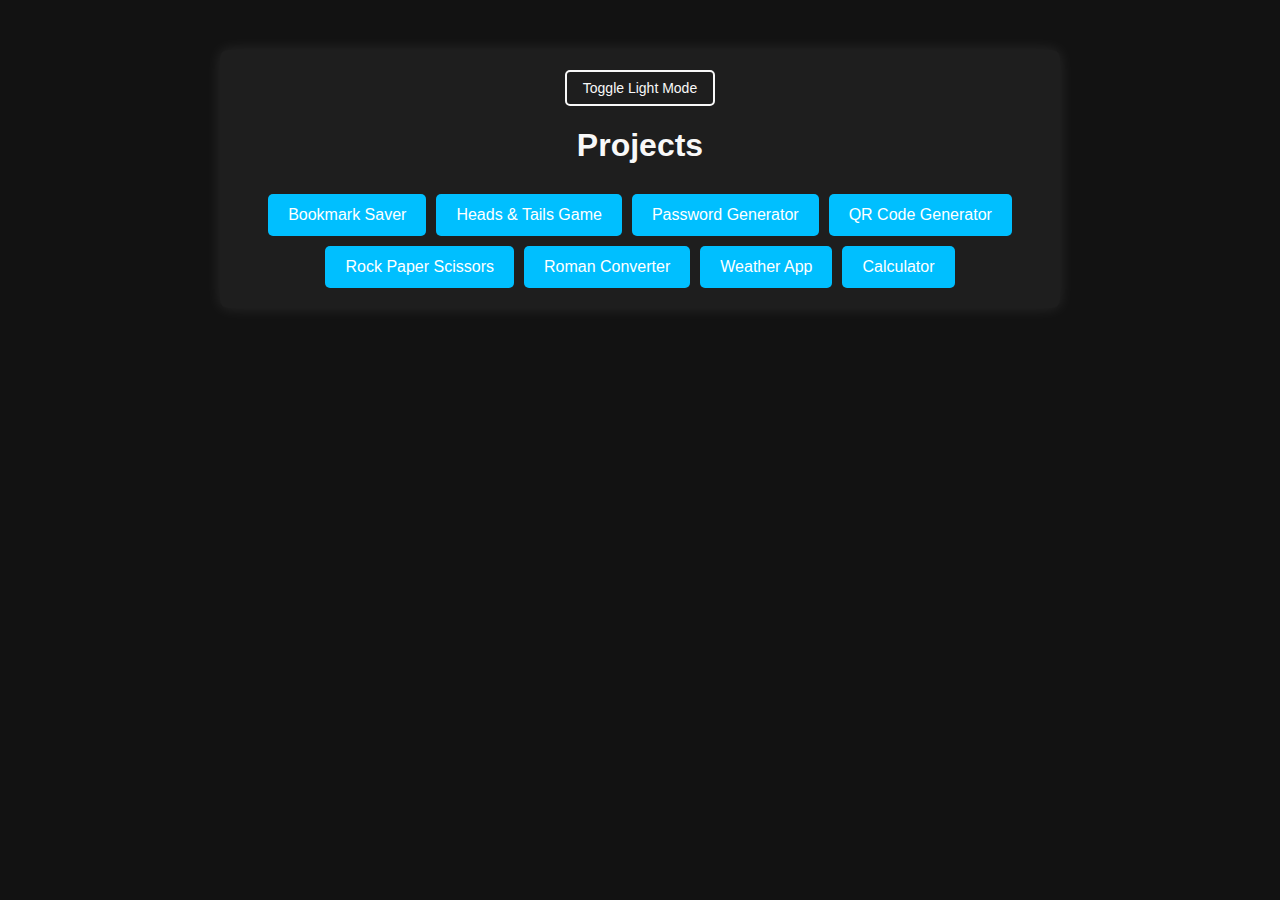
<file: index.html>
<!DOCTYPE html>
<html lang="en">
<head>
  <meta charset="UTF-8" />
  <meta name="viewport" content="width=device-width, initial-scale=1.0"/>
  <title>My Projects</title>
  <style>
    :root {
      --bg-light: #f0f0f0;
      --text-light: #333;
      --card-light: #ffffff;

      --bg-dark: #121212;
      --text-dark: #f8f8f8;
      --card-dark: #1e1e1e;

      --btn-light: #007bff;
      --btn-dark: #00bfff;
    }

    body {
      margin: 0;
      padding: 0;
      font-family: 'Segoe UI', sans-serif;
      transition: background 0.3s, color 0.3s;
    }

    body.dark-mode {
      background-color: var(--bg-dark);
      color: var(--text-dark);
    }

    body.light-mode {
      background-color: var(--bg-light);
      color: var(--text-light);
    }

    .container {
      max-width: 800px;
      margin: 50px auto;
      padding: 20px;
      border-radius: 8px;
      transition: background 0.3s, box-shadow 0.3s;
    }

    body.dark-mode .container {
      background: var(--card-dark);
      box-shadow: 0 0 15px rgba(255, 255, 255, 0.1);
    }

    body.light-mode .container {
      background: var(--card-light);
      box-shadow: 0 0 12px rgba(0,0,0,0.1);
    }

    h1 {
      text-align: center;
      transition: color 0.3s;
    }

    .btn-container {
      display: flex;
      flex-wrap: wrap;
      justify-content: center;
      gap: 10px;
      margin-top: 30px;
    }

    .btn {
      padding: 12px 20px;
      font-size: 16px;
      border: none;
      border-radius: 5px;
      cursor: pointer;
      text-decoration: none;
      transition: background 0.3s;
    }

    body.dark-mode .btn {
      background-color: var(--btn-dark);
      color: white;
    }

    body.dark-mode .btn:hover {
      background-color: #0099cc;
    }

    body.light-mode .btn {
      background-color: var(--btn-light);
      color: white;
    }

    body.light-mode .btn:hover {
      background-color: #0056b3;
    }

    .toggle-btn {
      display: block;
      margin: 0 auto 20px auto;
      padding: 8px 16px;
      font-size: 14px;
      background: transparent;
      border: 2px solid currentColor;
      border-radius: 5px;
      cursor: pointer;
      color: inherit;
      transition: all 0.3s;
    }

    body.dark-mode .toggle-btn:hover {
      background-color: rgba(255, 255, 255, 0.1);
    }

    body.light-mode .toggle-btn:hover {
      background-color: rgba(0, 0, 0, 0.1);
    }
  </style>
</head>
<body class="dark-mode">
  <div class="container">
    <button class="toggle-btn" onclick="toggleDarkMode()">Toggle Light Mode</button>
    <h1>Projects</h1>
    <div class="btn-container">
      <a class="btn" href="pages/bookMark.html">Bookmark Saver</a>
      <a class="btn" href="pages/coinFlip.html">Heads & Tails Game</a>
      <a class="btn" href="pages/passwordGenerator.html">Password Generator</a>
      <a class="btn" href="pages/qrCodeGenerator.html">QR Code Generator</a>
      <a class="btn" href="pages/rockpaperscissor.html">Rock Paper Scissors</a>
      <a class="btn" href="pages/romanToEnglish.html">Roman Converter</a>
      <a class="btn" href="pages/weather.html">Weather App</a>
      <a class="btn" href="pages/calculator.html">Calculator</a>
    </div>
  </div>

  <script>
    function toggleDarkMode() {
      const body = document.body;
      const isDark = body.classList.contains('dark-mode');

      if (isDark) {
        body.classList.remove('dark-mode');
        body.classList.add('light-mode');
        document.querySelector('.toggle-btn').textContent = 'Toggle Dark Mode';
      } else {
        body.classList.remove('light-mode');
        body.classList.add('dark-mode');
        document.querySelector('.toggle-btn').textContent = 'Toggle Light Mode';
      }
    }
  </script>
</body>
</html>
</file>
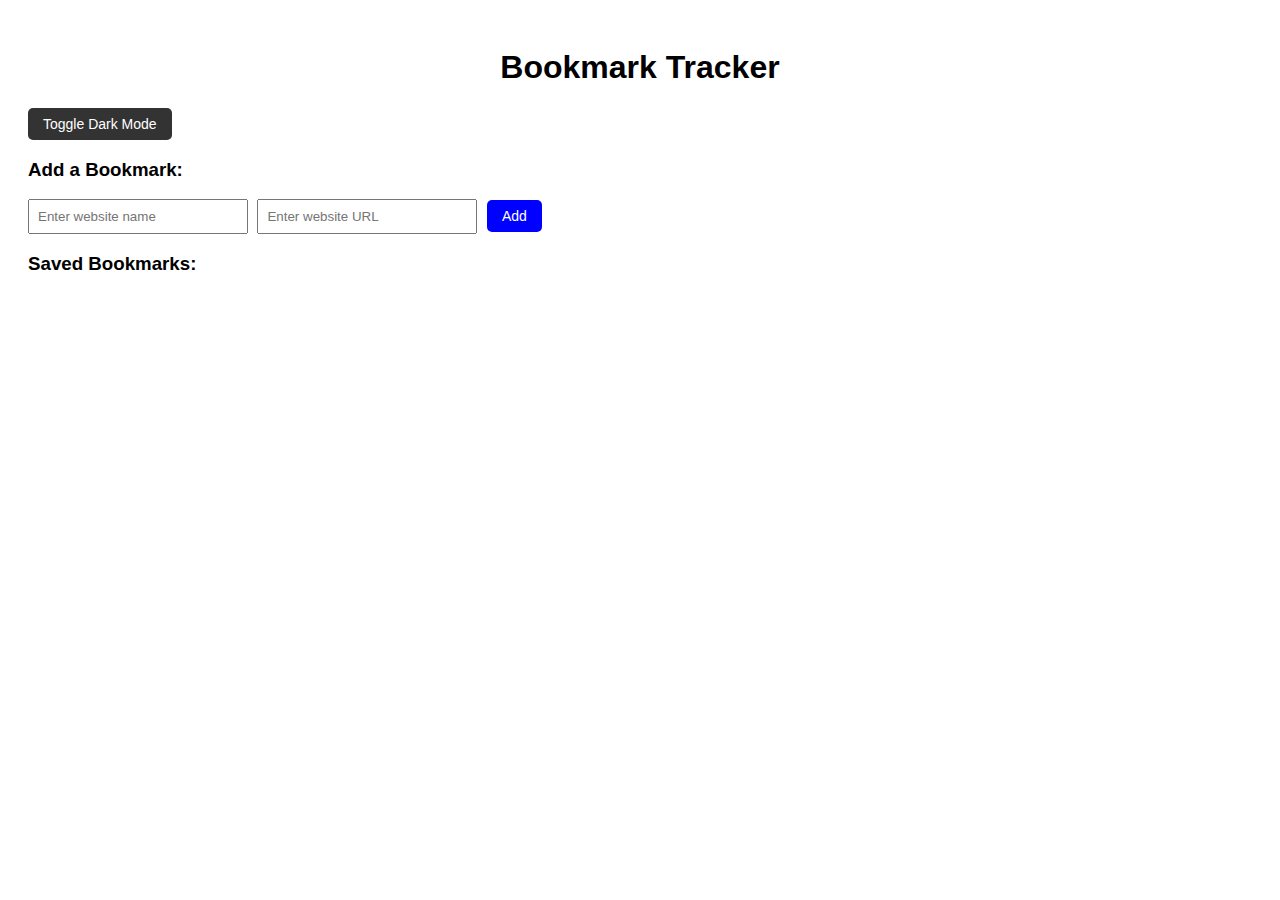
<file: pages/bookMark.html>
<!DOCTYPE html>
<html lang="en">
<head>
    <meta charset="UTF-8">
    <meta name="viewport" content="width=device-width, initial-scale=1.0">
    <title>Bookmark Tracker</title>
    <style>
        /* Default Light Mode Styles */
        body {
            font-family: Arial, sans-serif;
            background-color: white;
            color: black;
            padding: 20px;
            transition: background 0.3s, color 0.3s;
        }

        .dark-mode {
            background-color: black;
            color: white;
        }

        h1 {
            text-align: center;
        }

        button {
            padding: 8px 15px;
            font-size: 14px;
            cursor: pointer;
            border: none;
            border-radius: 5px;
        }

        #toggle-dark {
            background: #333;
            color: white;
        }

        .dark-mode #toggle-dark {
            background: white;
            color: black;
        }

        input {
            padding: 8px;
            width: 200px;
            margin-right: 5px;
        }

        #bookmark-list {
            margin-top: 20px;
        }

        .darkmode #bookmark-list {
            border: 1px solod white;
        }
    
        .bookmark-item {
            display: flex;
            justify-content: space-between;
            align-items: center;
            padding: 8px;
            margin-top: 5px;
            border: 1px solid gray;
            border-radius: 5px;
        }

        #add-bookmark {
            background-color: blue;
            color: white;
        }

        .delete-btn {
            background: red;
            color: white;
            border: none;
            padding: 5px;
            border-radius: 5px;
        }
    </style>
</head>
<body>

    <h1>Bookmark Tracker</h1>
    <button id="toggle-dark">Toggle Dark Mode</button>

    <h3>Add a Bookmark:</h3>
    <input type="text" id="bookmark-title" placeholder="Enter website name">
    <input type="url" id="bookmark-url" placeholder="Enter website URL">
    <button id="add-bookmark">Add</button>

    <h3>Saved Bookmarks:</h3>
    <div id="bookmark-list"></div>

    <script>
        const darkModeBtn = document.getElementById("toggle-dark");
        const addBookmarkBtn = document.getElementById("add-bookmark");
        const bookmarkList = document.getElementById("bookmark-list");

        // Dark Mode Toggle
        darkModeBtn.addEventListener("click", () => {
            document.body.classList.toggle("dark-mode");
        });

        // Add Bookmark
        addBookmarkBtn.addEventListener("click", () => {
            const title = document.getElementById("bookmark-title").value.trim();
            const url = document.getElementById("bookmark-url").value.trim();

            if (title === "" || url === "") {
                alert("Please enter both name and URL.");
                return;
            }

            const bookmarkItem = document.createElement("div");
            bookmarkItem.classList.add("bookmark-item");

            bookmarkItem.innerHTML = `
                <a href="${url}" target="_blank">${title}</a>
                <button class="delete-btn">Delete</button>
            `;

            bookmarkList.appendChild(bookmarkItem);

            // Clear input fields
            document.getElementById("bookmark-title").value = "";
            document.getElementById("bookmark-url").value = "";

            // Delete bookmark functionality
            bookmarkItem.querySelector(".delete-btn").addEventListener("click", () => {
                bookmarkItem.remove();
            });
        });
    </script>
</body>
</html>
</file>
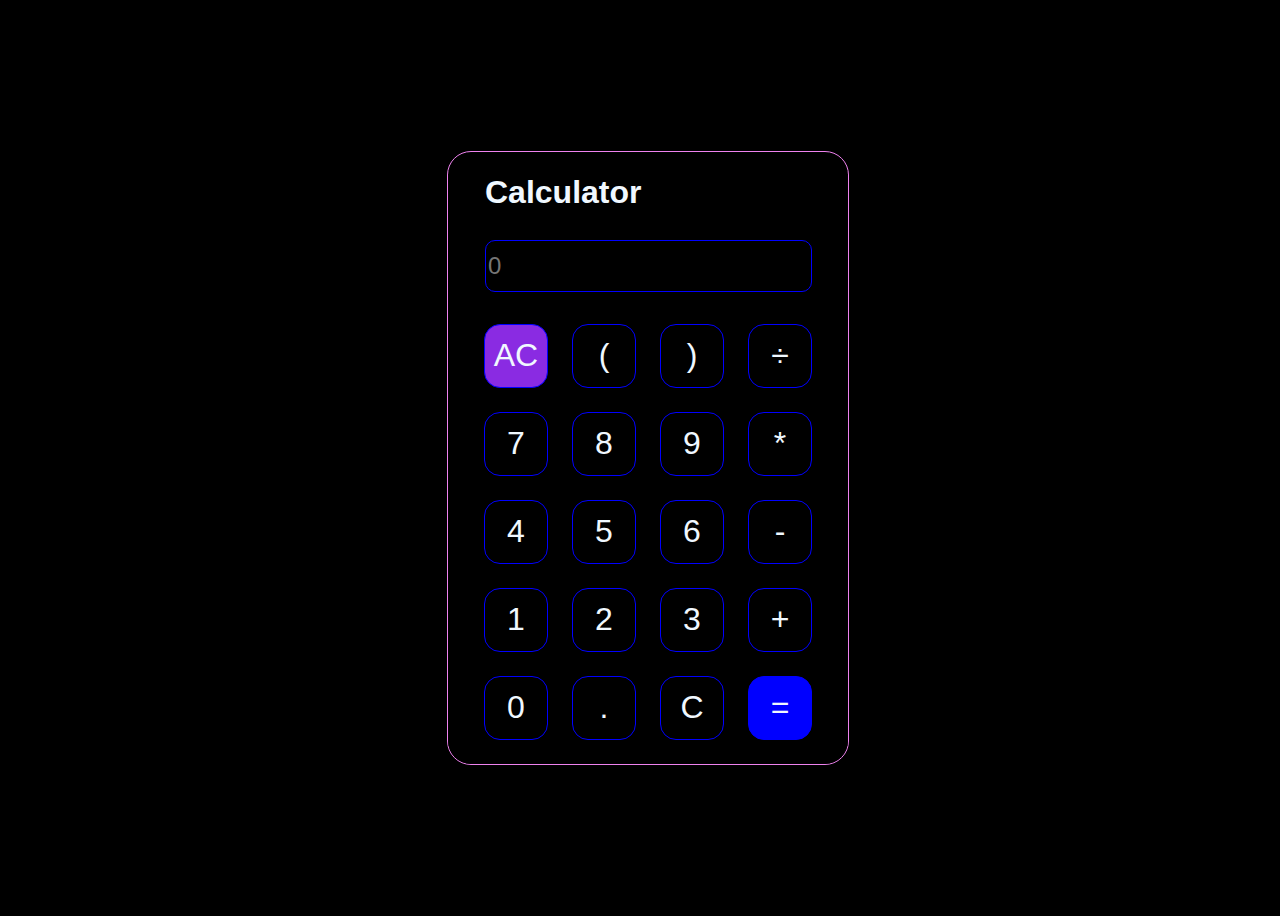
<file: pages/calculator.html>
<!DOCTYPE html>
<html lang="en">
<head>
    <meta charset="UTF-8">
    <meta name="viewport" content="width=device-width, initial-scale=1.0">
    <title>Document</title>
    <link rel="stylesheet" href="../styles/calculator.css">
</head>
<body>
    <div class="container">
        <h1 style="padding-left: 37px;">Calculator</h1>
        <div class="diplay">
            <input id="result" placeholder="0">
        </div>
        <div class="keys">
            <button id="allClearBtn" style="background-color: blueviolet;">AC</button>
            <button onclick="digits('&#40')">&#40</button>
            <button onclick="digits('&#41')">&#41</button>
            <button onclick="digits('&#247')">&#247</button>
            <button onclick="digits('7')">7</button>
            <button onclick="digits('8')">8</button>
            <button onclick="digits('9')">9</button>
            <button onclick="digits('*')">*</button>
            <button onclick="digits('4')">4</button>
            <button onclick="digits('5')">5</button>
            <button onclick="digits('6')">6</button>
            <button onclick="digits('-')">-</button>
            <button onclick="digits('1')">1</button>
            <button onclick="digits('2')">2</button>
            <button onclick="digits('3')">3</button>
            <button onclick="digits('+')">+</button>
            <button onclick="digits('0')">0</button>
            <button onclick="digits('.')">.</button>
            <button id="clearBtn">C</button>
            <button id="equalsBtn" style="background-color: blue;">=</button>
        </div>
    </div>
</body>
<script src="../scripts/calculator.js"></script>
</html>
</file>
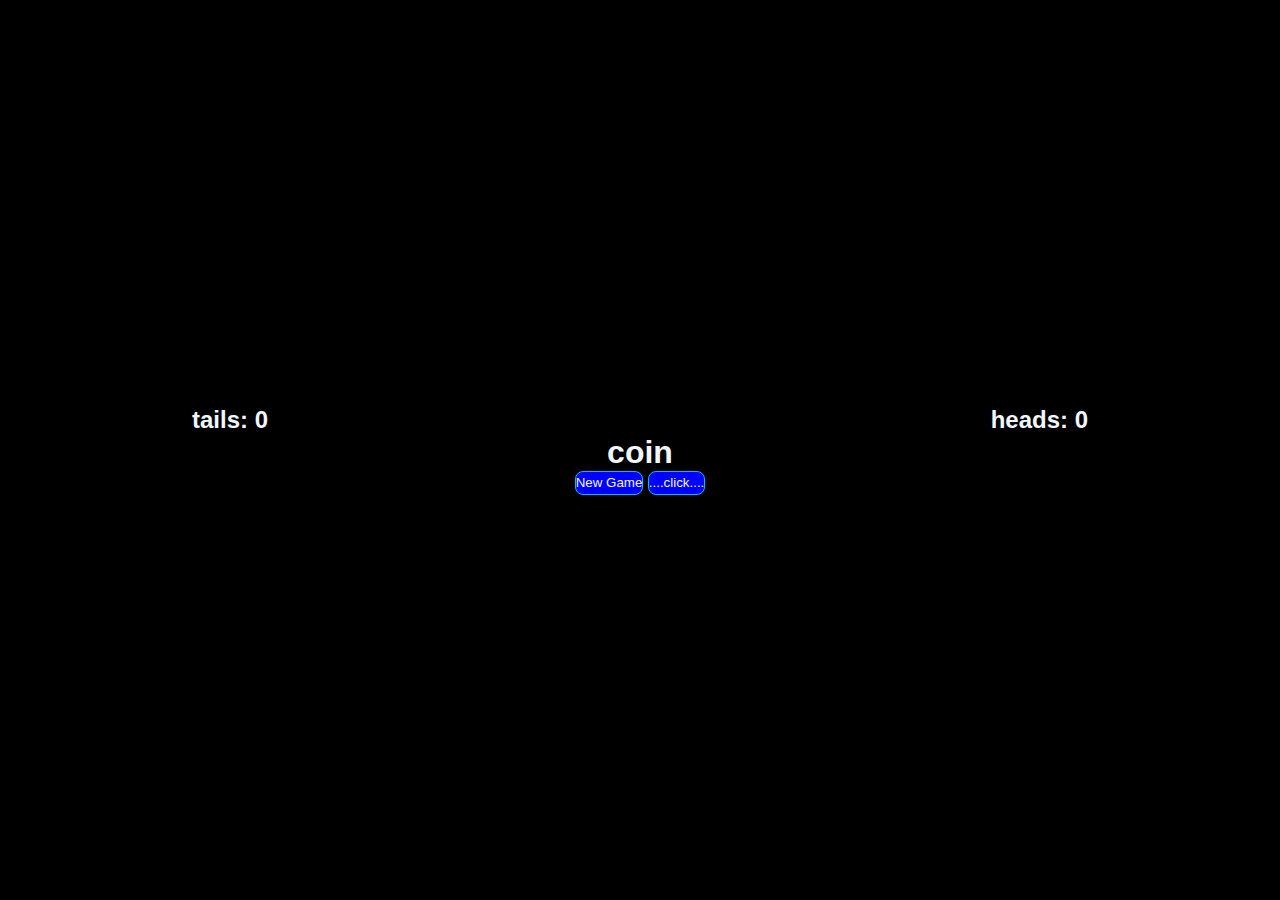
<file: pages/coinFlip.html>
<!DOCTYPE html>
<html lang="en">
<head>
    <meta charset="UTF-8">
    <meta name="viewport" content="width=device-width, initial-scale=1.0">
    <title>Document</title>
    <link rel="stylesheet" href="../styles/coinFlip.css">
</head>
<body>
    

    <div class="container">
        <div class="scores">
            <h2 id="tails">tails: 0</h2>
            <h2 id="heads">heads: 0 </h2>
        </div>
        <div id="board"><h1>coin</h1></div>
        <div class="btns">
            <button id="newGame">New Game</button>
            <button id="click">....click....</button>
        </div>
    </div>


</body>
<script src="../scripts/coinFlip.js"></script>
</html>
</file>
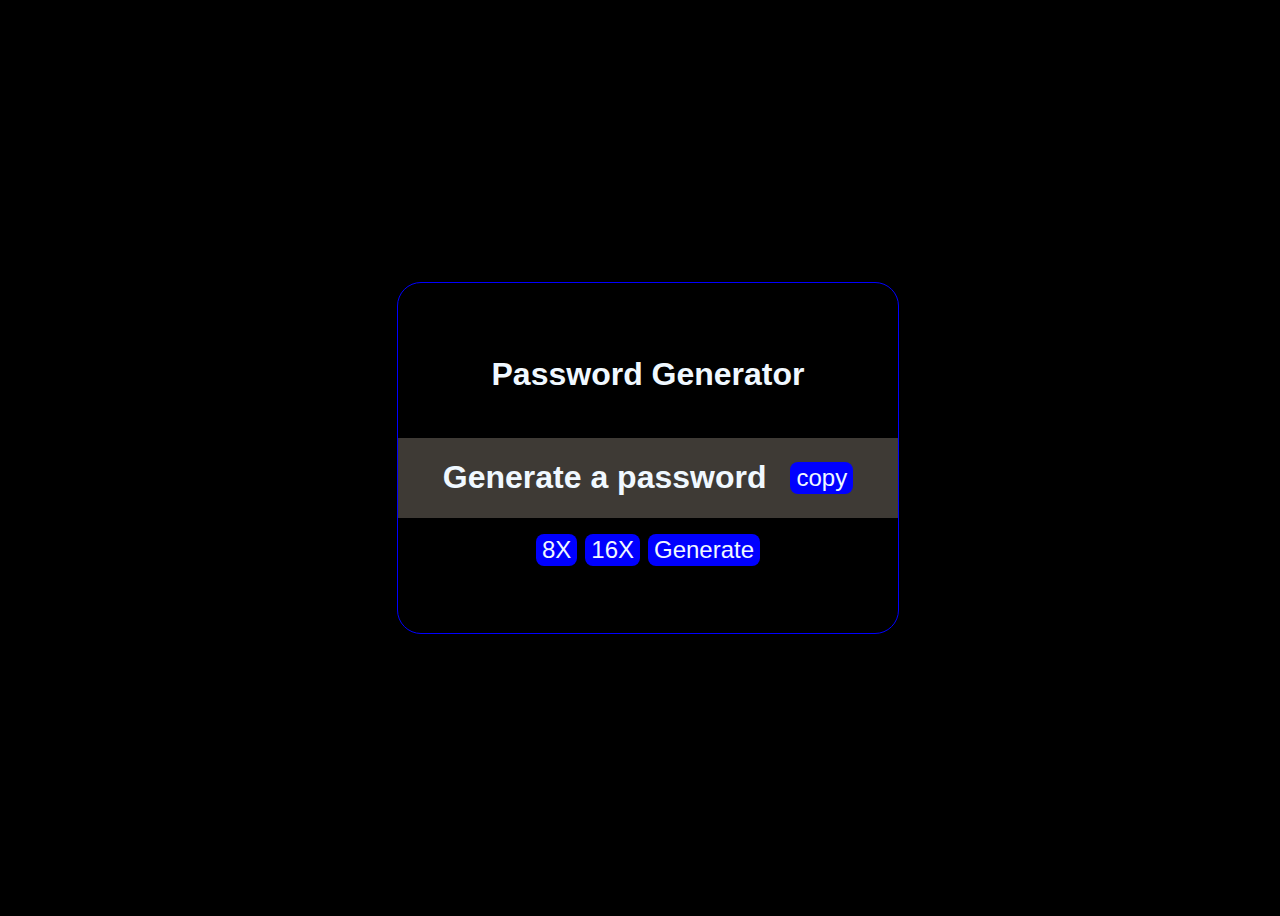
<file: pages/passwordGenerator.html>
<!DOCTYPE html>
<html lang="en">
<head>
    <meta charset="UTF-8">
    <meta name="viewport" content="width=device-width, initial-scale=1.0">
    <title>Document</title>
    <link rel="stylesheet" href="../styles/passwordGenerator.css">
</head>
<body>
    <div class="container">
        <h1>Password Generator</h1>
        <div class="displayPassword"> 
            <h1 id="passwordText">Generate a password</h1>
            <button id="copy">copy</button>
        </div>
            <div class="buttons">
            <button id="password8" onclick="no(8)">8X</button>
            <button id="password16" onclick="no(16)">16X</button>
            <button id="generate">Generate</button>
            </div>
    </div>
<script src="../scripts/passwordGenerator.js"></script>
</body>
</html>
</file>
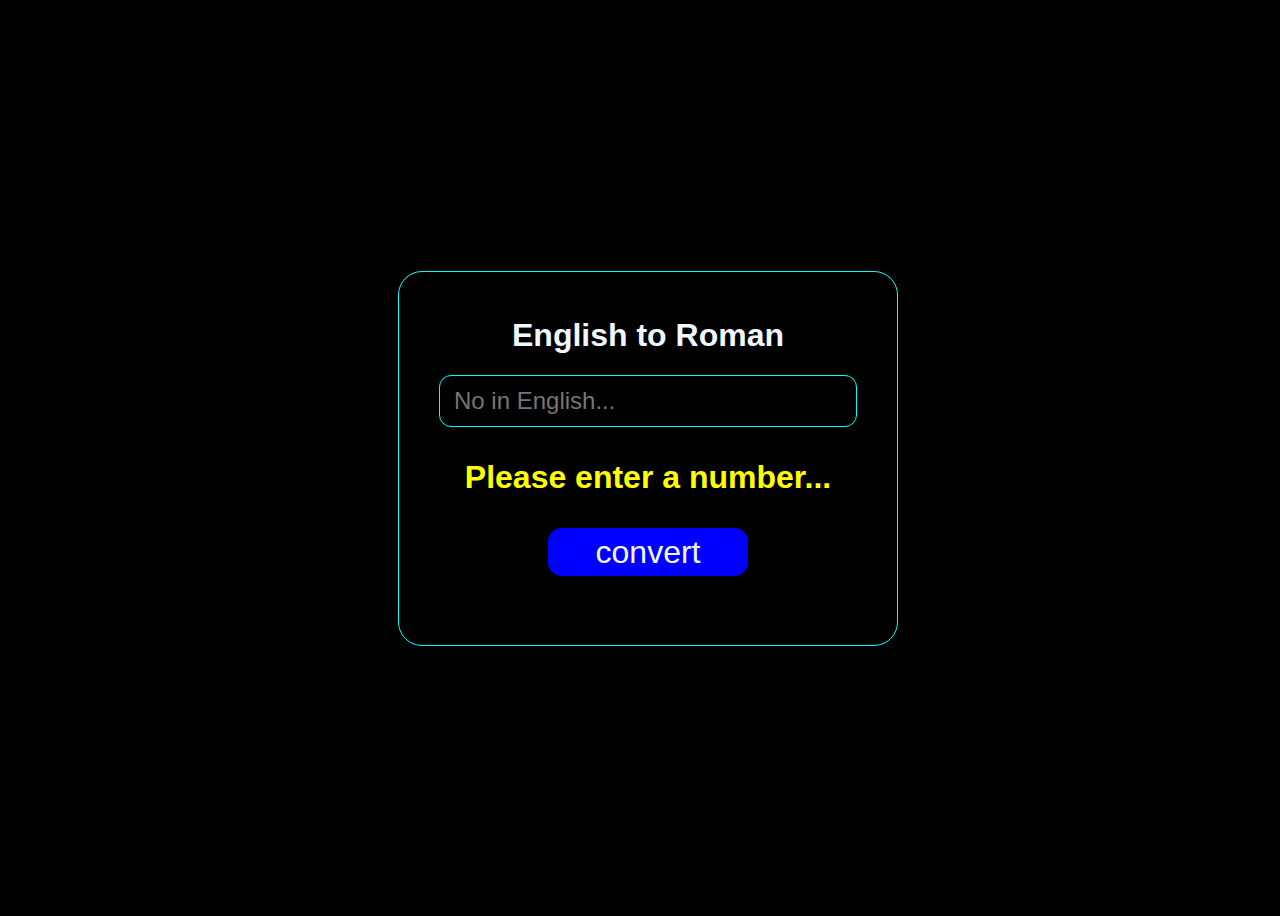
<file: pages/romanToEnglish.html>
<!DOCTYPE html>
<html lang="en">
<head>
    <meta charset="UTF-8">
    <meta name="viewport" content="width=device-width, initial-scale=1.0">
    <title>Document</title>
    <link rel="stylesheet" href="../styles/romanToEnglish.css"> 
</head>
<body>
    
    <div class="container">
        <h1>English to Roman</h1>
        <div class="inputDisplay">
            <input id="english" placeholder='No in English...'>
            <h3 id="roman">Please enter a number...</h3>
            <button id="convert">convert</button>
        </div>
    </div>
<script src="../scripts/romanToEnglish.js"></script>
</body>
</html>
</file>
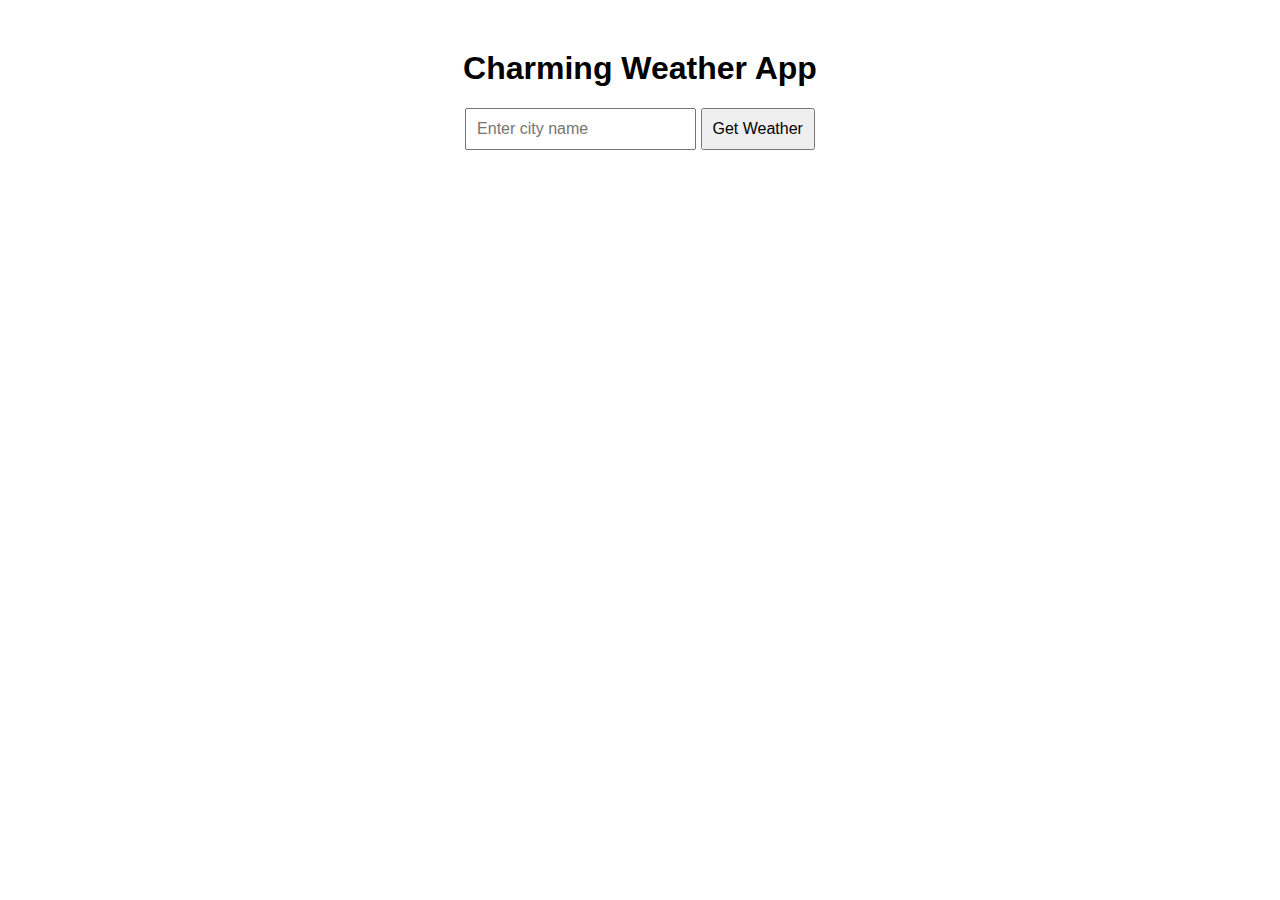
<file: pages/weather.html>
<!DOCTYPE html>
<html lang="en">
<head>
  <meta charset="UTF-8">
  <title>Charming Weather App</title>
  <!-- You can add some styling here if you're feeling fancy -->
  <style>
    body { font-family: Arial, sans-serif; text-align: center; margin-top: 50px; }
    #weatherResult { margin-top: 20px; }
    input, button { padding: 10px; font-size: 16px; }
  </style>
</head>
<body>
  <h1>Charming Weather App</h1>
  <!-- Input field for city name -->
  <input type="text" id="cityInput" placeholder="Enter city name" />
  <!-- Button to trigger the weather fetch -->
  <button id="getWeatherBtn">Get Weather</button>
  <!-- Div to display the weather results -->
  <div id="weatherResult"></div>
  
  <script>
    // Replace 'YOUR_API_KEY' with your actual API key from OpenWeatherMap.
    const apiKey = 'YOUR_API_KEY';
    // Base URL for the weather API (using metric units for temperature)
    const baseUrl = 'https://api.openweathermap.org/data/2.5/weather';

    /**
     * Fetches weather data for the provided city.
     * @param {string} city - The city name to fetch weather for.
     * @returns {Object} - The weather data in JSON format or an error message.
     */
    async function fetchWeather(city) {
      // Construct the full API URL with the city, API key, and units set to metric
      const url = `${baseUrl}?q=${city}&appid=${apiKey}&units=metric`;
      try {
        // Perform the fetch request to get weather data
        const response = await fetch(url);
        // If the response is not OK, throw an error (e.g., city not found)
        if (!response.ok) {
          throw new Error('City not found. Please try again!');
        }
        // Parse the JSON data from the response
        const data = await response.json();
        return data;
      } catch (error) {
        // Log the error for debugging and return an object with the error message
    //    console.error('Error fetching weather data:', error);
        return { error: error.message };
      }
    }

    /**
     * Displays the fetched weather data or error message on the webpage.
     * @param {Object} data - The weather data or error object.
     */
    function displayWeather(data) {
      const weatherDiv = document.getElementById('weatherResult');
      if (data.error) {
        // If an error occurred, display the error in red text
        weatherDiv.innerHTML = `<p style="color:red;">Error: ${data.error}</p>`;
      } else {
        // Extract key weather details from the data
        const city = data.name;
        const temp = data.main.temp;
        const description = data.weather[0].description;
        // Display the weather details with a dash of flair!
        weatherDiv.innerHTML = `
          <h2>Weather in ${city}</h2>
          <p>Temperature: ${temp}°C</p>
          <p>Description: ${description}</p>
        `;
      }
    }
    // Add an event listener to the button to initiate the weather fetch process
    document.getElementById('getWeatherBtn').addEventListener('click', async () => {
      // Get the city name from the input field
      const city = document.getElementById('cityInput').value;
      // Check if the input is empty; if so, alert the user to enter a city name
      if (city.trim() === '') {
        alert('Please enter a city name, darling!');
        return;
      }
      // Fetch the weather data and then display it on the page
      const weatherData = await fetchWeather(city);
      displayWeather(weatherData);
    });
  </script>
</body>
</html>
</file>
<file: styles/calculator.css>
*{
    background-color: black;
    color: aliceblue;
    font-family: sans-serif;
}
body{
    display: grid;
    justify-content: center;
    align-items: center;
    height: 100vh;
    width:100vw;
}
button{
    font-size: xx-large;
    height: 64px;
    width: 64px;
    border-radius: 25%;
    border: 1px solid blue;
    &:hover{
        transform: scale(1.1);
        background-color: blue;
        transition: 0.15s ease-in-out;
        font-weight: bold;
    }
}
.container{
    user-select: none;
    display: flex;
    max-width: 400px;
    columns: 4;
    flex-direction: column;
    justify-content: center;
    gap: 8px;
    border: 1px solid violet;
    border-radius: 24px;
    
}
#result{
    font-size: x-large;
    padding-right: 12px;
    height: 48px;
    width: 311px;
    border: 1px solid blue;
    border-radius: 10px;
    &:hover{
    border: 1px solid;
}
}
.keys{
    display: flex;
    flex-wrap: wrap;
    padding: 24px;
    gap: 24px;
    align-content: center;
    justify-content: center;
    border-radius: 24px;
}
.diplay{
    padding-left: 37px;
}
</file>
<file: styles/coinFlip.css>
*{
    padding: 0;
    margin: 0;
    background-color: black;
    color: aliceblue; 
    font-family: sans-serif;
}

body{
    height: 100vh;
    width: 100vw;
    display: flex;
    justify-content: center;
    align-items: center;
}
.container{
    height: 70%;
    width: 70%;
    display: flex;
    flex-direction: column;
    justify-content: center;
    align-items: center;

}
.scores{
    width: 100%;
    display: flex;
    justify-content:space-between;
}
button{
    height: 24px;
    border: 1px solid rgb(0, 187, 255);
    border-radius: 8px;
    background-color: blue;
    color: aliceblue;
}
button:hover{
    background-color: aliceblue;
    color: blue;
    transition: 0.15s ease-in-out;
}
</file>
<file: styles/passwordGenerator.css>
*{
    font-family: sans-serif;

}

body{
    background-color: black;
    color: aliceblue;
    height: 100vh;
    width: 100vw;
    display: grid;
    justify-content: center;
    align-items: center;
    user-select: none;
}
.container{
    height: 350px;
    width: 500px;
    display: flex;
    flex-direction: column;
    justify-content: center;
    align-items: center;
    border: 1px solid blue;
    border-radius: 24px;
}
.displayPassword{
    width: 100%;
    justify-content: center;
    margin-top: 24px;
    display: flex;
    align-items: center;
    gap: 24px;
    background-color: rgba(250, 235, 215, 0.246);
}
#passwordText{
    user-select: all;
}
.buttons{
    padding: 16px;
    display: flex;
    justify-content: center;
    align-items: center;
    gap: 8px;

}
button{
    font-size: x-large;
    height: 32px;
    border-radius: 8px;
    border: none;
    background-color: rgb(0, 0, 255);
    color: aliceblue;
    &:hover{
        transform: scale(1.1);
        transition: 0.15s;
        border: 1px solid cyan;
        background-color: blue;
    }
}
</file>
<file: styles/romanToEnglish.css>
body{
    background-color: black;
    color: aliceblue;
    font-family: sans-serif;
    display: grid;
    justify-content: center;
    align-items: center;
    height: 100vh;
    width: 100vw;
    user-select: none;
}
.container{
    display: flex;
    flex-direction: column;
    align-items: center;
    height: 325px;
    width: 450px;
    border: 1px solid cyan;
    border-radius: 24px;
    padding: 24px
}
input{
    padding-left: 14px;
    width: 400px;
    height: 48px;
    font-size: x-large;
    border: 1px solid cyan;
    color: aliceblue;
    border-radius: 12px;
    background-color: black;
}
button{
    padding: 0 8px;
    font-size: xx-large;
    color: aliceblue;
    height: 48px;
    width: 200px;
    border-radius: 14px;
    background-color: blue;
    border: none;
    &:hover{
        color: rgb(255, 255, 255);
        background-color: blue;
        transition: 0.15s;
        border: 1px solid cyan;
    }
}
.inputDisplay{
    display: flex;
    flex-direction: column;
    align-items: center;
    justify-content: center;
    gap: 32px;
}
#roman{
    text-align: center;
    align-self: stretch;
    margin: 0 0;
    font-size: 32px;
    user-select: text;
    color: yellow;
}
</file>
